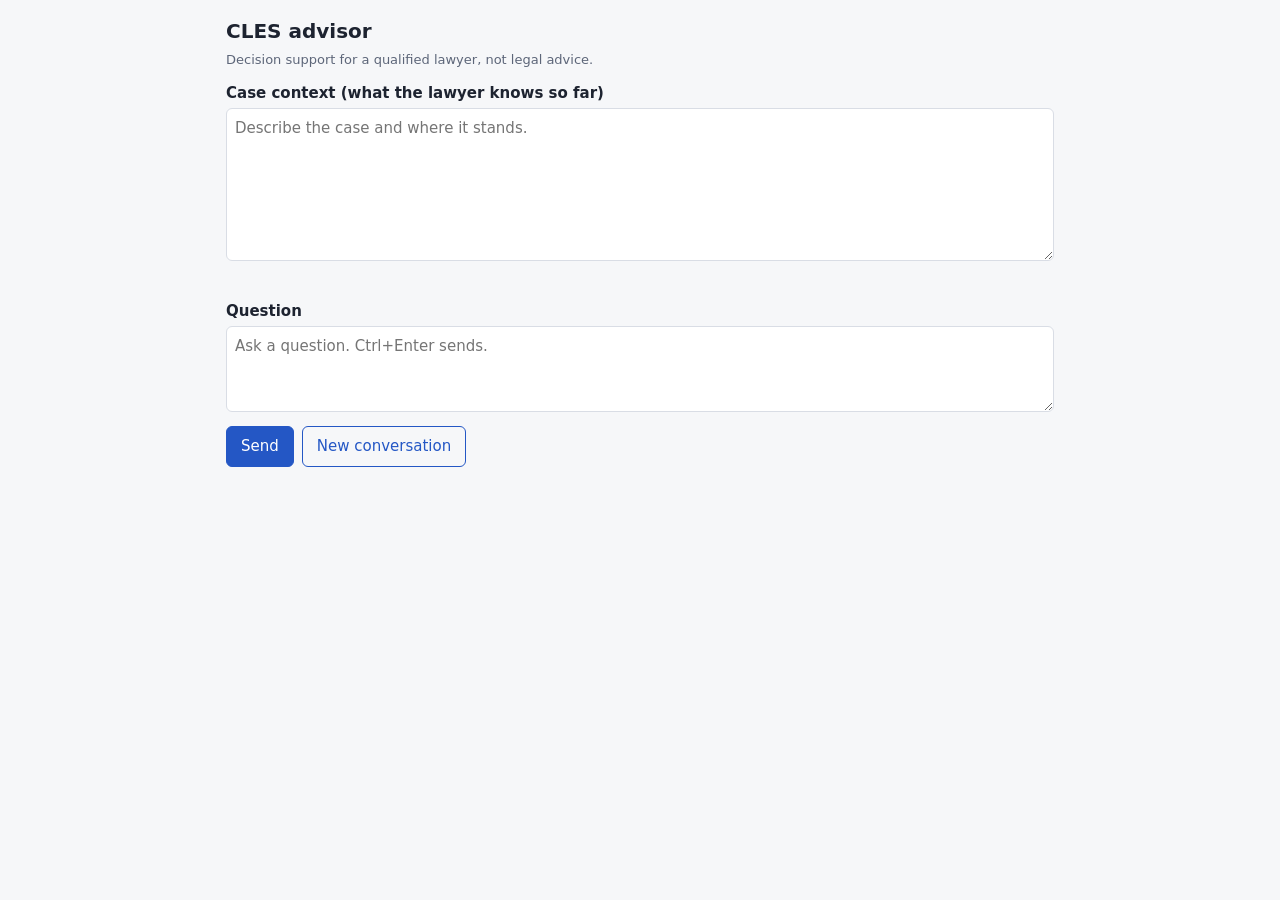
<file: src/cles/inference/static/index.html>
<!doctype html>
<html lang="en">
<head>
<meta charset="utf-8">
<meta name="viewport" content="width=device-width, initial-scale=1">
<title>CLES advisor</title>
<style>
  :root {
    --bg: #f6f7f9; --card: #fff; --text: #1d2330; --muted: #5d6679; --line: #d9dde5;
    --accent: #2457c5; --ok: #1d7a46; --warn: #a15c00; --bad: #b3261e;
  }
  @media (prefers-color-scheme: dark) {
    :root {
      --bg: #14171d; --card: #1c2029; --text: #e6e9ef; --muted: #9aa3b5; --line: #323847;
      --accent: #7aa2ff; --ok: #5ccf8c; --warn: #f0b255; --bad: #ff8a80;
    }
  }
  * { box-sizing: border-box; }
  body { margin: 0; background: var(--bg); color: var(--text);
         font: 15px/1.5 system-ui, sans-serif; }
  main { max-width: 860px; margin: 0 auto; padding: 16px; }
  h1 { font-size: 20px; margin: 0 0 4px; }
  .banner { color: var(--muted); font-size: 13px; margin-bottom: 12px; }
  label { display: block; font-weight: 600; margin: 12px 0 4px; }
  textarea { width: 100%; padding: 8px; border: 1px solid var(--line); border-radius: 6px;
             background: var(--card); color: var(--text); font: inherit; resize: vertical; }
  button { padding: 8px 14px; border: 1px solid var(--accent); border-radius: 6px;
           background: var(--accent); color: #fff; font: inherit; cursor: pointer; }
  button.secondary { background: transparent; color: var(--accent); }
  button:disabled { opacity: .5; cursor: wait; }
  .row { display: flex; gap: 8px; align-items: center; margin-top: 8px; }
  .spacer { flex: 1; }
  #log { margin: 16px 0; display: flex; flex-direction: column; gap: 12px; }
  .q { align-self: flex-end; max-width: 85%; background: var(--accent); color: #fff;
       padding: 8px 12px; border-radius: 12px; white-space: pre-wrap; }
  .a { background: var(--card); border: 1px solid var(--line); border-radius: 8px;
       padding: 12px 14px; }
  .a h3 { font-size: 14px; margin: 12px 0 4px; }
  .a p { margin: 4px 0; white-space: pre-wrap; }
  .route { border-top: 1px solid var(--line); padding: 8px 0; }
  .tag { display: inline-block; padding: 0 6px; border-radius: 10px; font-size: 12px;
         border: 1px solid var(--line); margin-left: 4px; color: var(--muted); }
  .tag.ok { color: var(--ok); border-color: var(--ok); }
  .tag.warn { color: var(--warn); border-color: var(--warn); }
  .tag.bad { color: var(--bad); border-color: var(--bad); }
  .quote { color: var(--muted); border-left: 3px solid var(--line); margin: 4px 0;
           padding-left: 8px; font-size: 13px; }
  .meta { color: var(--muted); font-size: 12px; margin-top: 8px; }
  .err { color: var(--bad); }
  ul { margin: 4px 0; padding-left: 20px; }
  details { margin-top: 8px; font-size: 13px; }
</style>
</head>
<body>
<main>
  <h1>CLES advisor</h1>
  <div class="banner" id="banner">Decision support for a qualified lawyer, not legal advice.</div>

  <label for="ctx">Case context (what the lawyer knows so far)</label>
  <textarea id="ctx" rows="6" placeholder="Describe the case and where it stands."></textarea>

  <div id="log" aria-live="polite"></div>

  <label for="q">Question</label>
  <textarea id="q" rows="3" placeholder="Ask a question. Ctrl+Enter sends."></textarea>
  <div class="row">
    <button id="send">Send</button>
    <button id="reset" class="secondary">New conversation</button>
    <span class="spacer"></span>
    <span id="status" class="meta"></span>
  </div>
</main>
<script>
"use strict";
// The conversation lives only in this page (nothing is stored in the browser or the server).
// Every request sends the context, the new question and all earlier turns (question + advice).
const history = [];
const $ = (id) => document.getElementById(id);

function el(tag, attrs, ...children) {
  const node = document.createElement(tag);
  for (const [k, v] of Object.entries(attrs || {})) {
    if (k === "class") node.className = v; else node.setAttribute(k, v);
  }
  for (const c of children) {
    if (c === null || c === undefined || c === false) continue;
    node.append(c instanceof Node ? c : document.createTextNode(String(c)));
  }
  return node;
}
const tag = (text, kind) => el("span", { class: "tag " + (kind || "") }, text);
const section = (title, ...body) => [el("h3", {}, title), ...body];
const list = (items) => el("ul", {}, ...items.map((t) => el("li", {}, t)));

function renderRoute(r) {
  const kind = { high: "ok", medium: "warn", low: "bad" }[r.likelihood] || "";
  const head = el("div", {}, el("strong", {}, r.name || "(route)"), tag("likelihood: " + r.likelihood, kind));
  if (r.expected_outcome) head.append(tag(r.expected_outcome));
  for (const rem of r.expected_remedies || []) head.append(tag(rem));
  const node = el("div", { class: "route" }, head);
  if (r.description) node.append(el("p", {}, r.description));
  if (r.next_event) node.append(el("p", {}, el("em", {}, "Next: "), r.next_event));
  if (r.reasoning) node.append(el("p", {}, el("em", {}, "Why: "), r.reasoning));
  for (const a of r.authorities || []) {
    const cite = el("div", {}, el("strong", {}, `${a.case_id} para ${a.para}`),
      a.verified ? tag("verified", "ok") : tag("not verified", "bad"));
    if ((a.overruled_by || []).length) cite.append(tag("overruled by " + a.overruled_by.join(", "), "bad"));
    node.append(cite, el("div", { class: "quote" }, a.quote));
  }
  return node;
}

function renderAnswer(data) {
  const card = el("div", { class: "a" });
  if (data.error) card.append(el("p", { class: "err" }, "The model did not produce valid advice: " + data.error));
  const advice = data.advice;
  const strength = data.evidence_strength;
  card.append(el("div", {}, tag("evidence: " + strength, { strong: "ok", moderate: "warn", weak: "bad" }[strength])));
  if (advice) {
    if (advice.stage) card.append(el("div", {}, tag("stage: " + advice.stage)));
    if (advice.case_position) card.append(...section("Where the case stands", el("p", {}, advice.case_position)));
    card.append(...section("Routes", ...(advice.routes || []).map(renderRoute)));
    if ((advice.risks || []).length) card.append(...section("Risks", list(advice.risks)));
    if ((advice.recommended_next_steps || []).length) card.append(...section("Recommended next steps", list(advice.recommended_next_steps)));
    if ((advice.missing_information || []).length) card.append(...section("Missing information", list(advice.missing_information)));
  }
  if ((data.warnings || []).length) card.append(...section("Warnings", list(data.warnings)));
  if ((data.sources || []).length) {
    card.append(el("details", {}, el("summary", {}, `Sources retrieved (${data.sources.length})`),
      list(data.sources.map((s) => `${s.label} - ${s.title}`))));
  }
  const h = (data.extra || {}).history || {};
  card.append(el("div", { class: "meta" },
    `${data.latency_ms} ms; citations verified ${data.citations_total - data.citations_failed}/${data.citations_total}; ` +
    `earlier turns sent ${h.turns_sent || 0}, dropped ${h.turns_dropped || 0}; prompt ${data.prompt_version}`));
  card.append(el("div", { class: "meta" }, data.scope + " " + data.disclaimer));
  card.append(feedbackBar(data.request_id));
  return card;
}

function feedbackBar(requestId) {
  const status = el("span", { class: "meta" }, "");
  const bar = el("div", { class: "row" }, el("span", { class: "meta" }, "Your verdict:"));
  for (const verdict of ["accept", "edit", "reject"]) {
    const button = el("button", { class: "secondary" }, verdict);
    button.addEventListener("click", async () => {
      try {
        const res = await fetch("/feedback", {
          method: "POST",
          headers: { "Content-Type": "application/json" },
          body: JSON.stringify({ request_id: requestId, feedback: verdict }),
        });
        status.textContent = res.ok ? `saved: ${verdict}` : `not saved (${res.status})`;
      } catch (err) {
        status.textContent = "not saved: " + err.message;
      }
    });
    bar.append(button);
  }
  bar.append(status);
  return bar;
}

async function send() {
  const question = $("q").value.trim();
  const caseText = $("ctx").value.trim();
  if (question.length < 5 || caseText.length < 20) {
    $("status").textContent = "Add a case context (20+ characters) and a question (5+).";
    return;
  }
  $("send").disabled = true;
  $("status").textContent = "Thinking...";
  $("log").append(el("div", { class: "q" }, question));
  try {
    const res = await fetch("/advise", {
      method: "POST",
      headers: { "Content-Type": "application/json" },
      body: JSON.stringify({ case_text: caseText, question, history }),
    });
    if (!res.ok) throw new Error(`${res.status} ${await res.text()}`);
    const data = await res.json();
    $("log").append(renderAnswer(data));
    history.push({ question, advice: data.advice });
    $("q").value = "";
    $("status").textContent = "";
  } catch (err) {
    $("log").append(el("div", { class: "a err" }, "Request failed: " + err.message));
    $("status").textContent = "";
  } finally {
    $("send").disabled = false;
    $("log").lastElementChild.scrollIntoView({ block: "nearest" });
  }
}

$("send").addEventListener("click", send);
$("q").addEventListener("keydown", (e) => { if (e.key === "Enter" && (e.ctrlKey || e.metaKey)) send(); });
$("reset").addEventListener("click", () => { history.length = 0; $("log").replaceChildren(); $("status").textContent = ""; });
</script>
</body>
</html>
</file>
